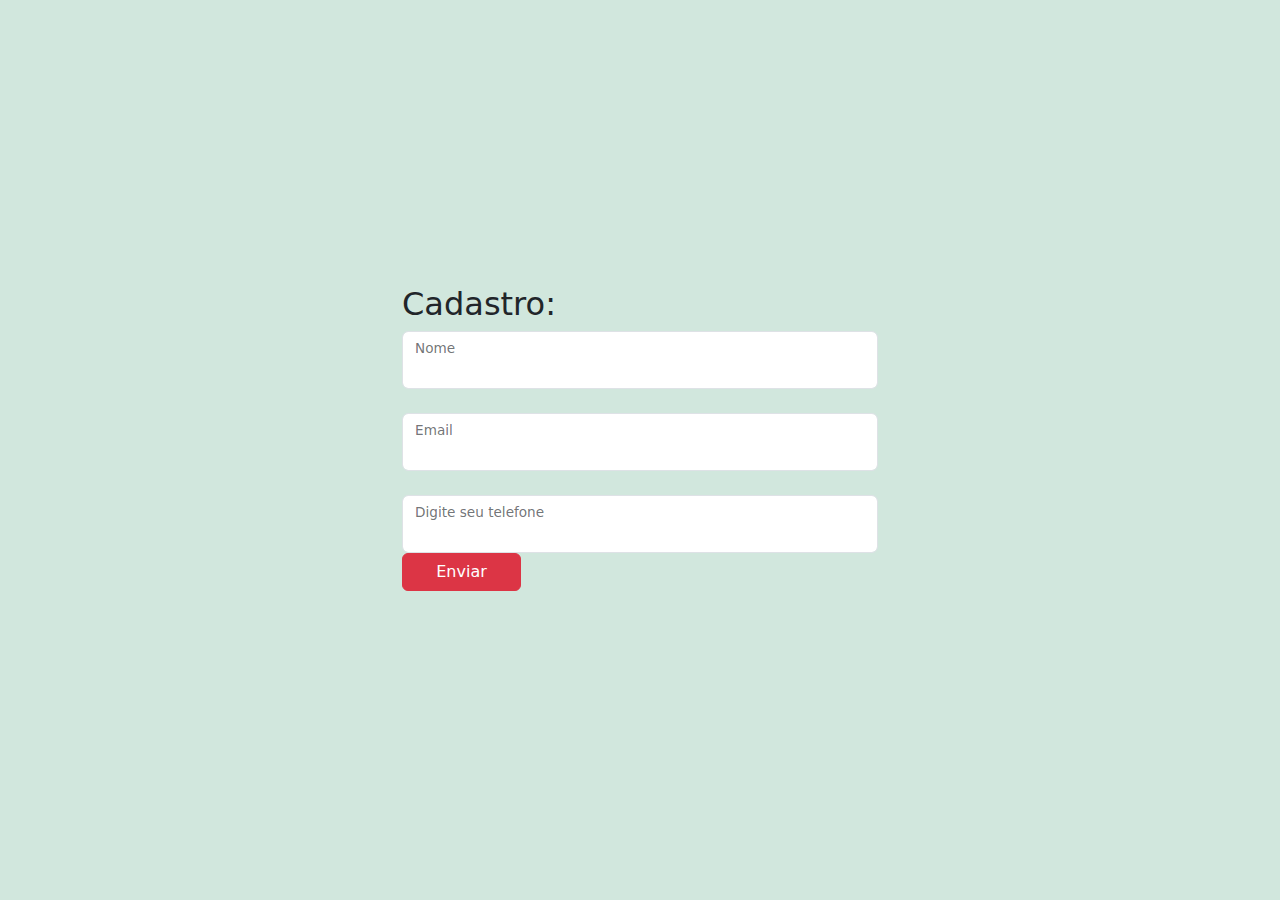
<file: index.html>
<!DOCTYPE html>
<html lang="pt-br">
<head>
    <meta charset="UTF-8" />
    <meta http-equiv="X-UA-Compatible" content="IE=edge" />
    <meta name="viewport" content="width=device-width, initial-scale=1.0" />
    <title>Formulário - Bootstrap</title>
    <link rel="stylesheet" href="https://cdn.jsdelivr.net/npm/bootstrap@5.3.0-alpha1/dist/css/bootstrap.min.css"/>
    <link rel="stylesheet" href="main.css" />
</head>
<body class="bg-success-subtle">
    <div class="container container-fluid d-flex align-items-center justify-content-center">
        <form class="row g-0">
            <h2 class="text-dark">Cadastro:</h2>
            <div class="form-floating mb-4">
                <input
                type="text"
                class="form-control"
                id="name"
                />
                <label for="name">Nome</label>
            </div>
            <div class="form-floating mb-4">
                <input
                type="email"
                class="form-control"
                id="floatingInputDisabled"
                />
                <label for="floatingInputDisabled">Email</label>
            </div>
            <div class="form-floating mb-4">
                <input
                type="tel"
                class="form-control"
                id="floatingInputDisabled"
                />
                <label for="floatingInputDisabled">Digite seu telefone</label>
            <button class="btn btn-danger w-25 text-center align-content-center">Enviar</button>
        </div>
    </form>
</div>
<script src="https://cdn.jsdelivr.net/npm/bootstrap@5.3.0-alpha1/dist/js/bootstrap.bundle.min.js"></script>
</body>
</html>
</file>
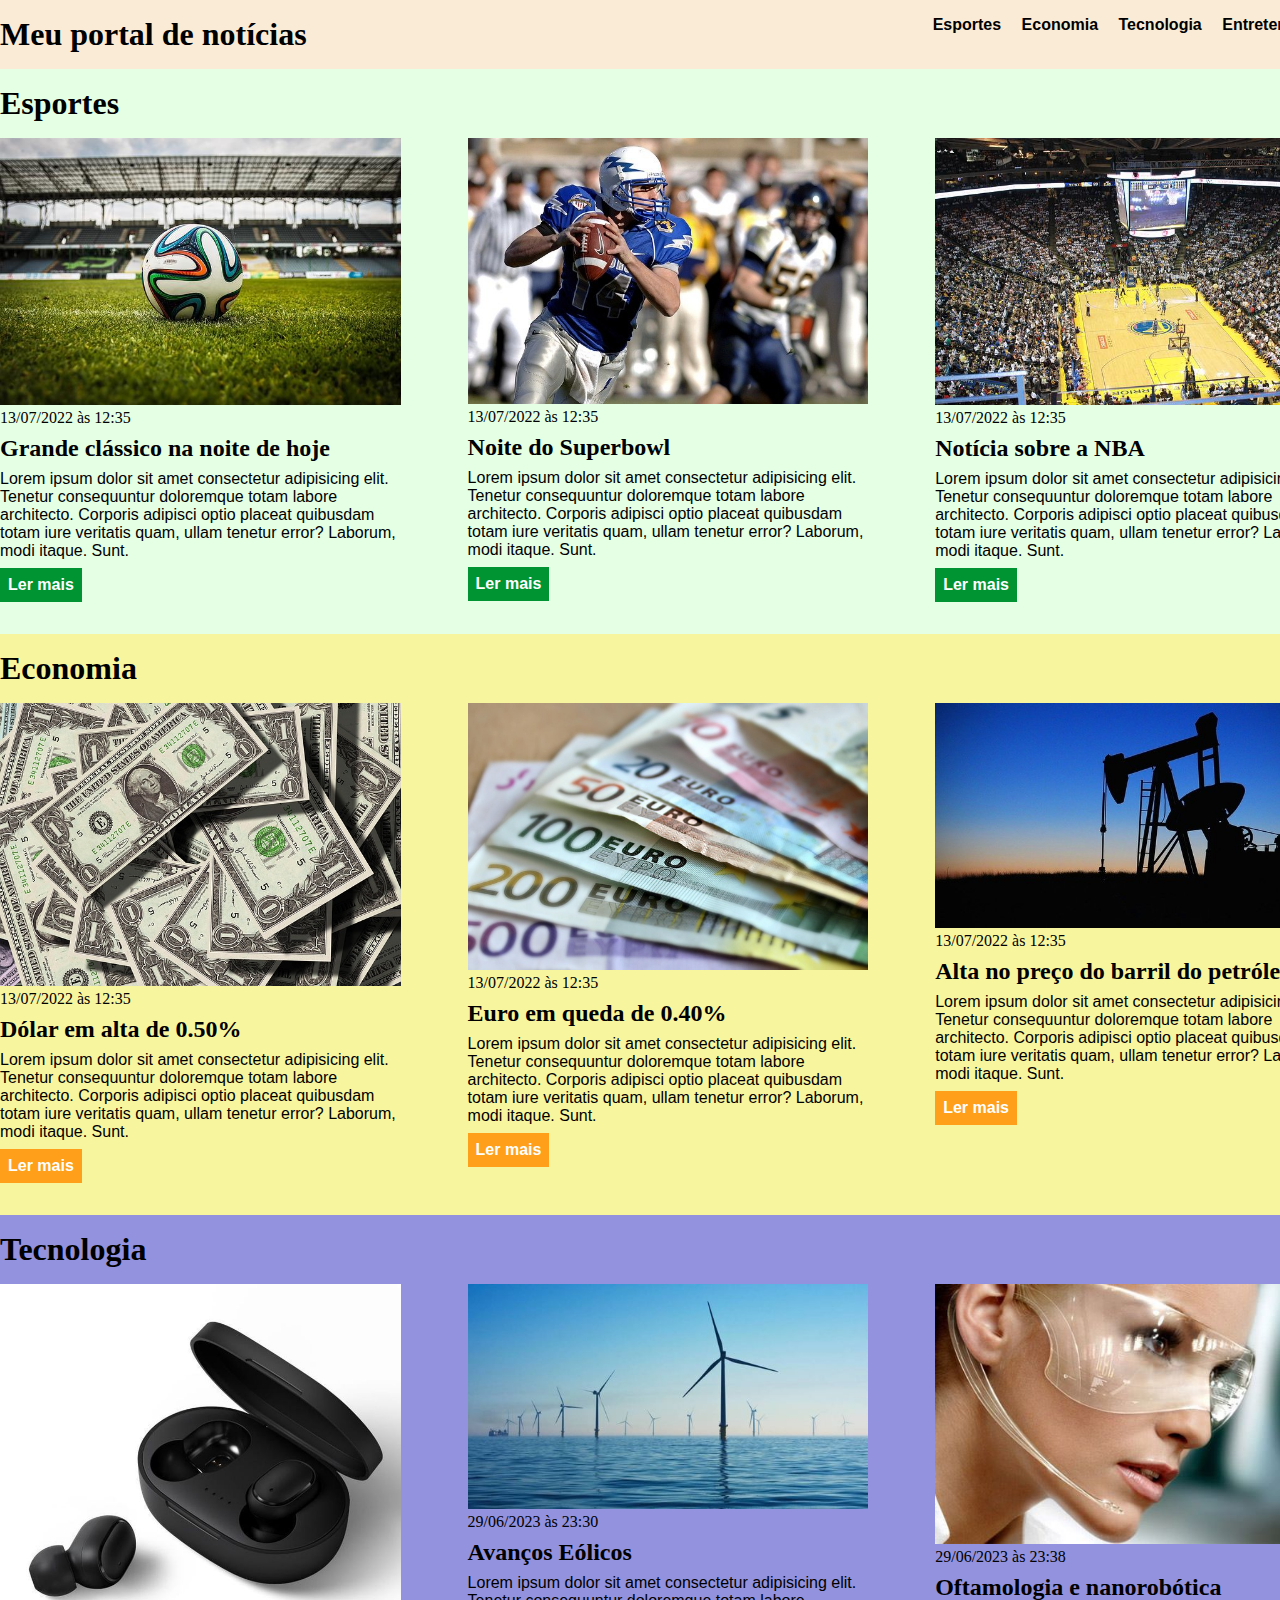
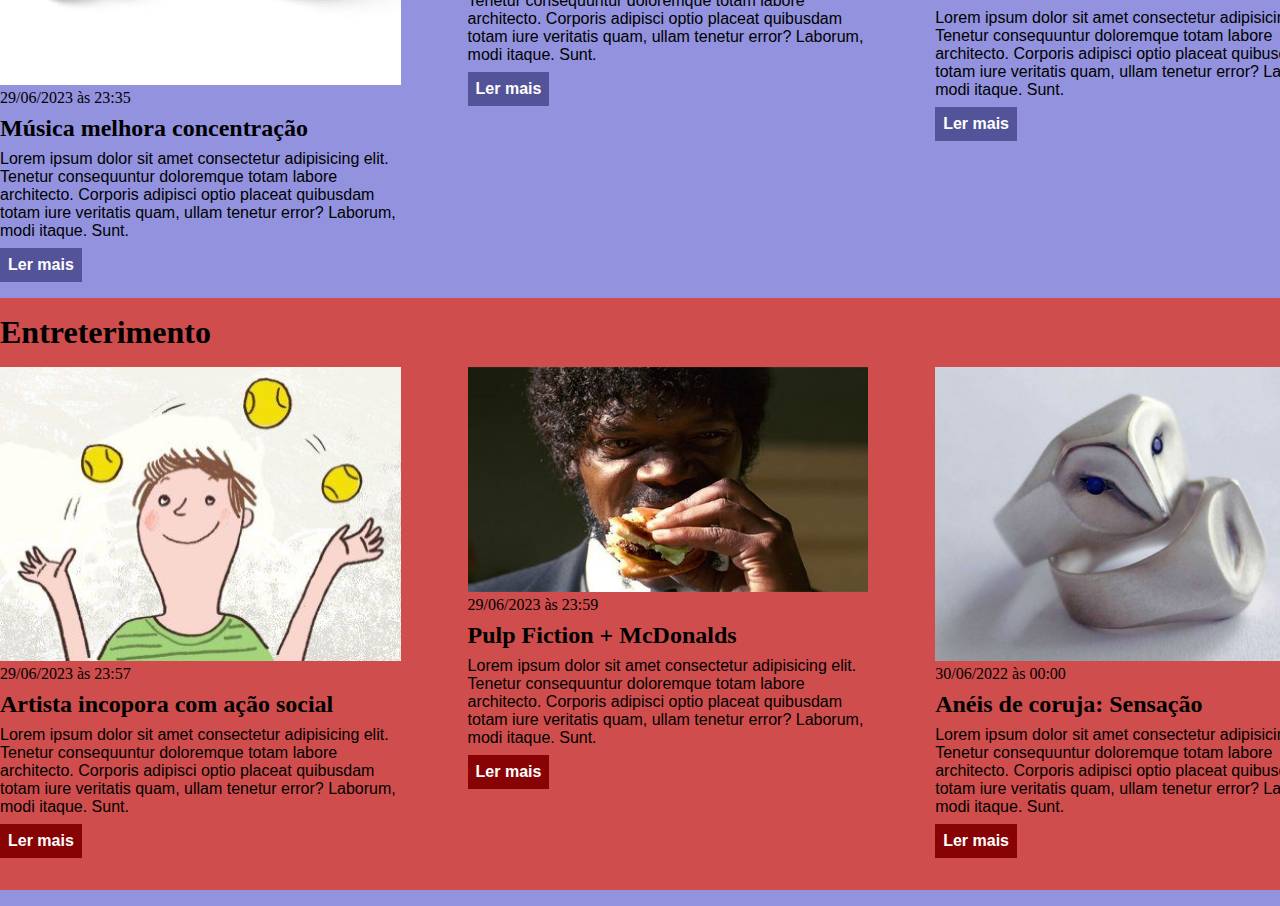
<file: css/index.html>
<!DOCTYPE html>
    <html lang="pt-BR">
    <head>
        <meta charset="UTF-8">
        <meta http-equiv="X-UA-Compatible" content="IE=edge">
        <meta name="viewport" content="width=device-width, initial-scale=1.0">
        <title>Meu portal de notícias</title>
        <link rel="stylesheet" href="./main.css" />
        </head>
            <body>
                <header>
                    <div class="container">
                        <h1>Meu portal de notícias</h1>
                    <nav>
                        <ul>
                            <li>
                                <a href="#sports" title="Ir para a seção de esportes">Esportes</a>
                            </li>
                            <li>
                                <a href="#economy" title="Ir para a seção de notícias">Economia</a>
                            </li>
                            <li>
                                <a href="#technology" title="ir para seção de tecnologia">Tecnologia</a>
                            </li>
                            <li>
                                <a href="#entertainment" title="Ir para seção de entreterimento">Entreterimento</a>
                            </li>
                            </ul>
                        </nav>  
                    </div>
                </header>
            <section id="sports">
                <div class="container">
                    <h2>Esportes</h2>
                <div class="articles">
                    <article>
                        <img src="./imagens/futebol.jpg" alt="Bola de futebol no gramado" />
                        <header>
                        <time>13/07/2022 às 12:35</time>
                        </header>
                        <h3>Grande clássico na noite de hoje</h3>
                        <p>
                            Lorem ipsum dolor sit amet consectetur adipisicing elit. Tenetur consequuntur doloremque totam labore architecto. Corporis adipisci optio placeat quibusdam totam iure veritatis quam, ullam tenetur error? Laborum, modi itaque. Sunt.
                        </p>
                        <a href="#" title="Leia a notícia completa">Ler mais</a>
                    </article>
                    <article>
                        <img src="./imagens/futebol-americano.jpg" alt="Jogador de futebol americano correndo com a bola na mão" />
                        <header>
                            <time>13/07/2022 às 12:35</time>
                        </header>
                        <h3>Noite do Superbowl</h3>
                        <p>
                            Lorem ipsum dolor sit amet consectetur adipisicing elit. Tenetur consequuntur doloremque totam labore architecto. Corporis adipisci optio placeat quibusdam totam iure veritatis quam, ullam tenetur error? Laborum, modi itaque. Sunt.
                        </p>
                        <a href="#" title="Leia a notícia completa">Ler mais</a>
                    </article>
                    <article>
                        <img src="./imagens/basquete.jpg" title="Vista aérea de uma quadra de basquete" />
                        <header>
                        <time>13/07/2022 às 12:35</time>
                        </header>
                        <h3>Notícia sobre a NBA</h3>
                        <p>
                            Lorem ipsum dolor sit amet consectetur adipisicing elit. Tenetur consequuntur doloremque totam labore architecto. Corporis adipisci optio placeat quibusdam totam iure veritatis quam, ullam tenetur error? Laborum, modi itaque. Sunt.
                        </p>
                        <a href="#" title="Leia a notícia completa">Ler mais</a>
                </article>
                </div>
            </div>        
            </section>
        <section id="economy">
            <div class="container">
                <h2>Economia</h2>
            <div class="articles">
                <article>
                    <img src="./imagens/dolares.jpg" alt="Muitos dólares" />
                    <header>
                        <time>13/07/2022 às 12:35</time>
                    </header>
                    <h3>Dólar em alta de 0.50%</h3>
                    <p>
                        Lorem ipsum dolor sit amet consectetur adipisicing elit. Tenetur consequuntur doloremque totam labore architecto. Corporis adipisci optio placeat quibusdam totam iure veritatis quam, ullam tenetur error? Laborum, modi itaque. Sunt.
                    </p>
                    <a href="#" title="Leia a notícia completa">Ler mais</a>
                </article>
                <article>
                    <img src="./imagens/euro.jpg" alt="Várias notas de euro" />
                    <header>
                        <time>13/07/2022 às 12:35</time>
                    </header>
                    <h3>Euro em queda de 0.40%</h3>
                    <p>
                        Lorem ipsum dolor sit amet consectetur adipisicing elit. Tenetur consequuntur doloremque totam labore architecto. Corporis adipisci optio placeat quibusdam totam iure veritatis quam, ullam tenetur error? Laborum, modi itaque. Sunt.
                    </p>
                    <a href="#" title="Leia a notícia completa">Ler mais</a>
                </article>
                <article>
                    <img src="./imagens/petroleo.jpg" alt="Extração de petróleo" />
                    <header>
                        <time>13/07/2022 às 12:35</time>
                    </header>
                    <h3>Alta no preço do barril do petróleo</h3>
                    <p>
                        Lorem ipsum dolor sit amet consectetur adipisicing elit. Tenetur consequuntur doloremque totam labore architecto. Corporis adipisci optio placeat quibusdam totam iure veritatis quam, ullam tenetur error? Laborum, modi itaque. Sunt.
                    </p>
                        <a href="#" title="Leia a notícia completa">Ler mais</a>
                    </article>
                </div>
            </div>
        </section>
        <section id="technology">
            <div class="container">
                <h2>Tecnologia</h2>
            <div class="articles">
                <article>
                    <img src="imagens/foneq.jpg" alt="Fone de ouvido em fundo branco" />
                    <header>
                    <time>29/06/2023 às 23:35</time>
                    </header>
                    <h3>Música melhora concentração</h3>
                    <p>
                        Lorem ipsum dolor sit amet consectetur adipisicing elit. Tenetur consequuntur doloremque totam labore architecto. Corporis adipisci optio placeat quibusdam totam iure veritatis quam, ullam tenetur error? Laborum, modi itaque. Sunt.
                    </p>
                    <a href="#" title="Leia a notícia completa">Ler mais</a>
                </article>
                <article>
                    <img src="imagens/parq.jpg" alt="Parque eólico" />
                    <header>
                        <time>29/06/2023 às 23:30</time>
                    </header>
                    <h3>Avanços Eólicos</h3>
                    <p>
                        Lorem ipsum dolor sit amet consectetur adipisicing elit. Tenetur consequuntur doloremque totam labore architecto. Corporis adipisci optio placeat quibusdam totam iure veritatis quam, ullam tenetur error? Laborum, modi itaque. Sunt.
                    </p>
                    <a href="#" title="Leia a notícia completa">Ler mais</a>
                </article>
                <article>
                    <img src="imagens/oculosmulher.jpg" title="Óculos com fone de ouvido no rosto de uma mulher" />
                    <header>
                    <time>29/06/2023 às 23:38</time>
                    </header>
                    <h3>Oftamologia e nanorobótica</h3>
                    <p>
                        Lorem ipsum dolor sit amet consectetur adipisicing elit. Tenetur consequuntur doloremque totam labore architecto. Corporis adipisci optio placeat quibusdam totam iure veritatis quam, ullam tenetur error? Laborum, modi itaque. Sunt.
                    </p>
                    <a href="#" title="Leia a notícia completa">Ler mais</a>
            </article>
            </div>
        </div> 
        <section id="entertainment">
            <div class="container">
                <h2>Entreterimento</h2>
            <div class="articles">
                <article>
                    <img src="./imagens/malabarismo.jpg" alt="Desenho de criança fazendo malabarismo" />
                    <header>
                    <time>29/06/2023 às 23:57</time>
                    </header>
                    <h3>Artista incopora com ação social</h3>
                    <p>
                        Lorem ipsum dolor sit amet consectetur adipisicing elit. Tenetur consequuntur doloremque totam labore architecto. Corporis adipisci optio placeat quibusdam totam iure veritatis quam, ullam tenetur error? Laborum, modi itaque. Sunt.
                    </p>
                    <a href="#" title="Leia a notícia completa">Ler mais</a>
                </article>
                <article>
                    <img src="./imagens/pulp.jpg" alt="Samuel L jackson comendo hamburger" />
                    <header>
                        <time>29/06/2023 às 23:59</time>
                    </header>
                    <h3>Pulp Fiction + McDonalds</h3>
                    <p>
                        Lorem ipsum dolor sit amet consectetur adipisicing elit. Tenetur consequuntur doloremque totam labore architecto. Corporis adipisci optio placeat quibusdam totam iure veritatis quam, ullam tenetur error? Laborum, modi itaque. Sunt.
                    </p>
                    <a href="#" title="Leia a notícia completa">Ler mais</a>
                </article>
                <article>
                    <img src="./imagens/aneis.jpg" title="Anél com rosto de coruja" />
                    <header>
                    <time>30/06/2022 às 00:00</time>
                    </header>
                    <h3>Anéis de coruja: Sensação</h3>
                    <p>
                        Lorem ipsum dolor sit amet consectetur adipisicing elit. Tenetur consequuntur doloremque totam labore architecto. Corporis adipisci optio placeat quibusdam totam iure veritatis quam, ullam tenetur error? Laborum, modi itaque. Sunt.
                    </p>
                    <a href="#" title="Leia a notícia completa">Ler mais</a>
            </article>
            </div>
        </div>        
        </section>       
        </section>
    </body>
    </html>
</file>
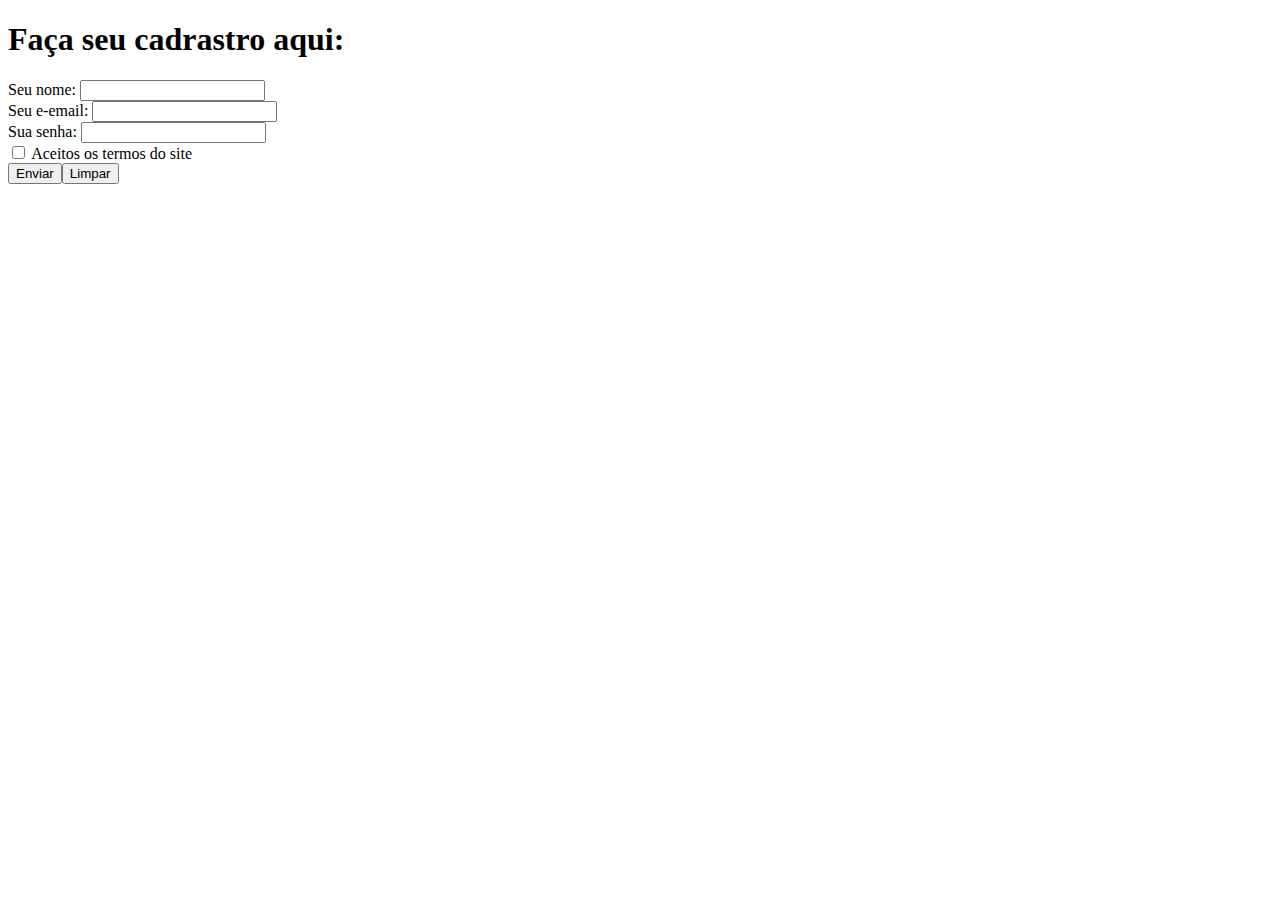
<file: Site.html>
<!DOCTYPE html>
<html lang="pt-br">
<head>
    <meta charset="UTF-8">
    <meta name="viewport" content="width=device-width, initial-scale=1.0">
    <title>Alegria</title>
</head>
<body>
    <h1>Faça seu cadrastro aqui:</h1>
    <form>
        <label for="name">Seu nome:</label>
        <input id="name" type ="text"/>
        <br/>
        <label for="email">Seu e-email:</label>
        <input id="email" type="email"/>
        <br/>
        <label for="password">Sua senha:</label>
        <input id="password" type="password"/>
        <br/>
        <input type="checkbox" id="checkbox-termos"/> <label for="checkbox-termos">Aceitos os termos do site</label>
        <br/>
        <button type="submit">
            Enviar
        <button type="reset">
            Limpar
        </button>
    </form>
</body>
</html>
</file>
<file: main.css>
* {
    margin: 0;
    padding: 0;
    box-sizing: border-box;
}

.container {
    max-width: 500px;
    height: 100vh;
}
</file>
<file: css/main.css>
*{
    box-sizing: border-box;
    margin: 0;
    padding: 0;
}

body > header{
    background-color: antiquewhite;
    padding: 16px 0;
    color: black;
}

header .container{
    display: flex;
    align-items: inline;
    justify-content: space-between;
}

header li {
    display: inline;
    font-family: Arial, Helvetica, sans-serif;
    font-weight: bold;
    margin-left: 16px;
}

header li a{
    color:black;
    text-decoration: none;

}

.container {
    width: 1336px;
    margin: 0 auto; 
}

.articles{
    display: flex;
    flex-wrap: wrap;
    justify-content: space-between;
}

.articles article img{
    /*height: 180px;*/
    width: 100%;
}
.articles article{
    width: 30%;
}

section{
    padding: 16px 0;
}

section h2,
.articles article{
    margin-bottom: 16px;
}

.articles article h3{
    margin-top: 8px;
    margin-bottom: 8px;
    font-size: 24px;
}

.articles article a{
    background-color: blue;
    color:#fff;
    padding: 8px;
    display: inline-block;
    text-decoration: none;
    font-weight: bold;
    margin-top: 8px;
}

.articles article a:hover{
    text-decoration: underline;
}

.articles article p,
.articles article a{
    font-family: Arial, Helvetica, sans-serif;
}

section h2{
    font-size: 32px;
}

#sports{
    background-color:rgba(0, 255, 0, 0.1);
}

#sports .articles article a{
    background-color: #009432;
}

#economy{
    background-color: #f8f59f;
}

#economy .articles article a{
    background-color: #ff9f1a;
}

#technology{
    background-color: rgb(146, 146, 222);
}

#technology .articles article a{
        background-color: rgb(83, 83, 153);
}

#entertainment{
    background-color:rgb(207, 77, 77);
}
#entertainment .articles article a {
    background-color:rgb(136, 4, 4);
}
</file>
